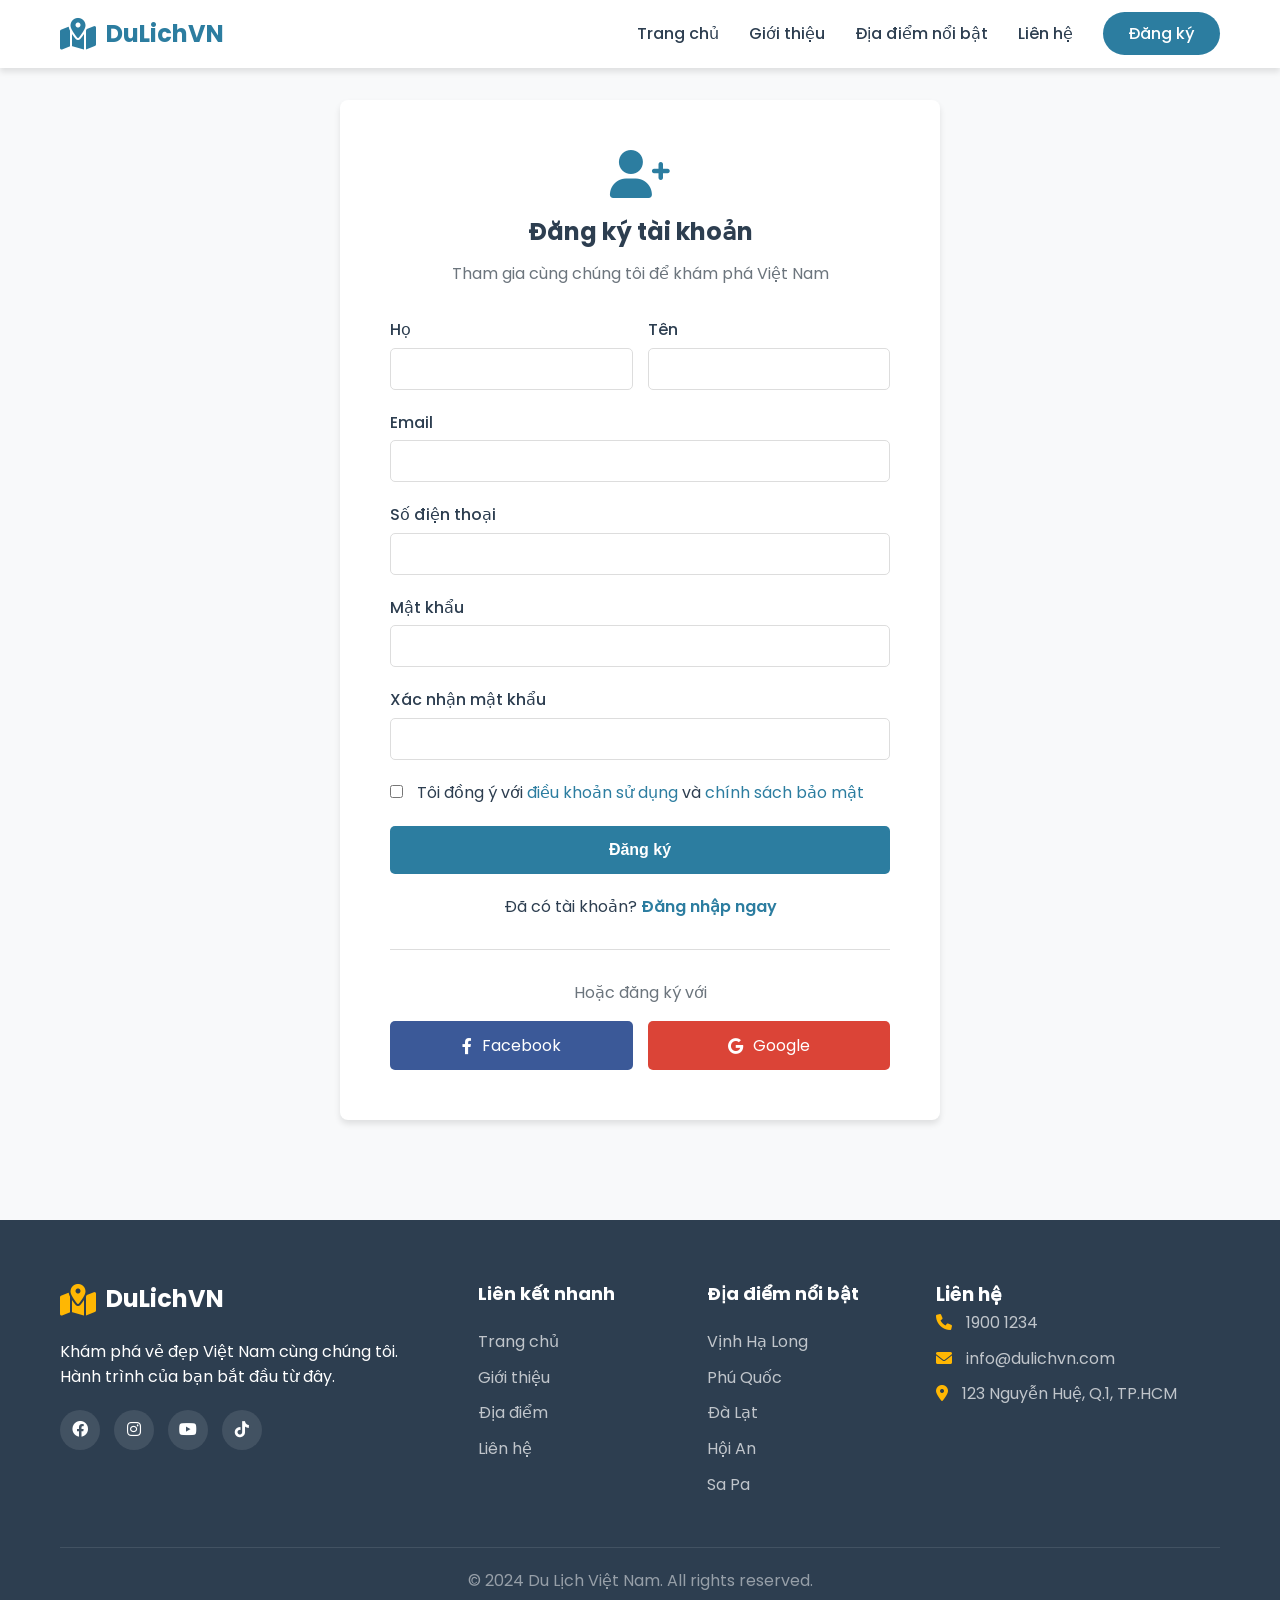
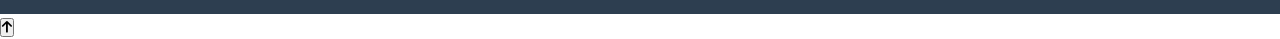
<file: dang-ky.html>
<!DOCTYPE html>
<html lang="vi">
<head>
    <meta charset="UTF-8">
    <meta name="viewport" content="width=device-width, initial-scale=1.0">
    <title>Đăng ký - Du Lịch Việt Nam</title>
    <link rel="stylesheet" href="styles.css">
    <link rel="stylesheet" href="https://cdnjs.cloudflare.com/ajax/libs/font-awesome/6.0.0/css/all.min.css">
    <link href="https://fonts.googleapis.com/css2?family=Poppins:wght@300;400;500;600;700&display=swap" rel="stylesheet">
</head>
<body>
    <!-- Header giống index.html -->
    <header>
        <div class="container">
            <nav class="navbar">
                <div class="logo">
                    <a href="index.html">
                        <i class="fas fa-map-marked-alt"></i>
                        <span>DuLichVN</span>
                    </a>
                </div>
                <ul class="nav-menu" id="nav-menu">
                    <li><a href="index.html">Trang chủ</a></li>
                    <li><a href="gioi-thieu.html">Giới thiệu</a></li>
                    <li><a href="dia-diem.html">Địa điểm nổi bật</a></li>
                    <li><a href="lien-he.html">Liên hệ</a></li>
                    <li><a href="dang-ky.html" class="active btn-register">Đăng ký</a></li>
                </ul>
                <div class="hamburger" id="hamburger">
                    <span class="bar"></span>
                    <span class="bar"></span>
                    <span class="bar"></span>
                </div>
            </nav>
        </div>
    </header>

    <!-- Register Section -->
    <section class="register-section">
        <div class="container">
            <div class="register-box">
                <div class="register-header">
                    <i class="fas fa-user-plus"></i>
                    <h2>Đăng ký tài khoản</h2>
                    <p>Tham gia cùng chúng tôi để khám phá Việt Nam</p>
                </div>
                
                <form id="registerForm">
                    <div class="form-row">
                        <div class="form-group">
                            <label for="firstName">Họ</label>
                            <input type="text" id="firstName" name="firstName" required>
                        </div>
                        <div class="form-group">
                            <label for="lastName">Tên</label>
                            <input type="text" id="lastName" name="lastName" required>
                        </div>
                    </div>
                    
                    <div class="form-group">
                        <label for="regEmail">Email</label>
                        <input type="email" id="regEmail" name="email" required>
                    </div>
                    
                    <div class="form-group">
                        <label for="regPhone">Số điện thoại</label>
                        <input type="tel" id="regPhone" name="phone" required>
                    </div>
                    
                    <div class="form-group">
                        <label for="regPassword">Mật khẩu</label>
                        <input type="password" id="regPassword" name="password" required>
                    </div>
                    
                    <div class="form-group">
                        <label for="confirmPassword">Xác nhận mật khẩu</label>
                        <input type="password" id="confirmPassword" name="confirmPassword" required>
                    </div>
                    
                    <div class="form-checkbox">
                        <input type="checkbox" id="terms" required>
                        <label for="terms">Tôi đồng ý với <a href="#">điều khoản sử dụng</a> và <a href="#">chính sách bảo mật</a></label>
                    </div>
                    
                    <button type="submit" class="btn-register-submit">Đăng ký</button>
                    
                    <div class="login-link">
                        <p>Đã có tài khoản? <a href="dang-nhap.html">Đăng nhập ngay</a></p>
                    </div>
                </form>
                
                <div class="social-register">
                    <p>Hoặc đăng ký với</p>
                    <div class="social-buttons">
                        <a href="#" class="social-btn facebook">
                            <i class="fab fa-facebook-f"></i> Facebook
                        </a>
                        <a href="#" class="social-btn google">
                            <i class="fab fa-google"></i> Google
                        </a>
                    </div>
                </div>
            </div>
        </div>
    </section>

    <!-- Footer giống index.html -->
    <footer>
        <!-- Copy phần footer từ index.html vào đây -->
        <div class="container">
            <div class="footer-grid">
                <div class="footer-info">
                    <div class="footer-logo">
                        <i class="fas fa-map-marked-alt"></i>
                        <span>DuLichVN</span>
                    </div>
                    <p>Khám phá vẻ đẹp Việt Nam cùng chúng tôi. Hành trình của bạn bắt đầu từ đây.</p>
                    <div class="social-links">
                        <a href="#"><i class="fab fa-facebook"></i></a>
                        <a href="#"><i class="fab fa-instagram"></i></a>
                        <a href="#"><i class="fab fa-youtube"></i></a>
                        <a href="#"><i class="fab fa-tiktok"></i></a>
                    </div>
                </div>
                <div class="footer-links">
                    <h3>Liên kết nhanh</h3>
                    <ul>
                        <li><a href="index.html">Trang chủ</a></li>
                        <li><a href="gioi-thieu.html">Giới thiệu</a></li>
                        <li><a href="dia-diem.html">Địa điểm</a></li>
                        <li><a href="lien-he.html">Liên hệ</a></li>
                    </ul>
                </div>
                <div class="footer-links">
                    <h3>Địa điểm nổi bật</h3>
                    <ul>
                        <li><a href="#">Vịnh Hạ Long</a></li>
                        <li><a href="#">Phú Quốc</a></li>
                        <li><a href="#">Đà Lạt</a></li>
                        <li><a href="#">Hội An</a></li>
                        <li><a href="#">Sa Pa</a></li>
                    </ul>
                </div>
                <div class="footer-contact">
                    <h3>Liên hệ</h3>
                    <p><i class="fas fa-phone"></i> 1900 1234</p>
                    <p><i class="fas fa-envelope"></i> info@dulichvn.com</p>
                    <p><i class="fas fa-map-marker-alt"></i> 123 Nguyễn Huệ, Q.1, TP.HCM</p>
                </div>
            </div>
            <div class="footer-bottom">
                <p>&copy; 2024 Du Lịch Việt Nam. All rights reserved.</p>
            </div>
        </div>
    </footer>

    <script src="script.js"></script>
</body>
</html>
</file>
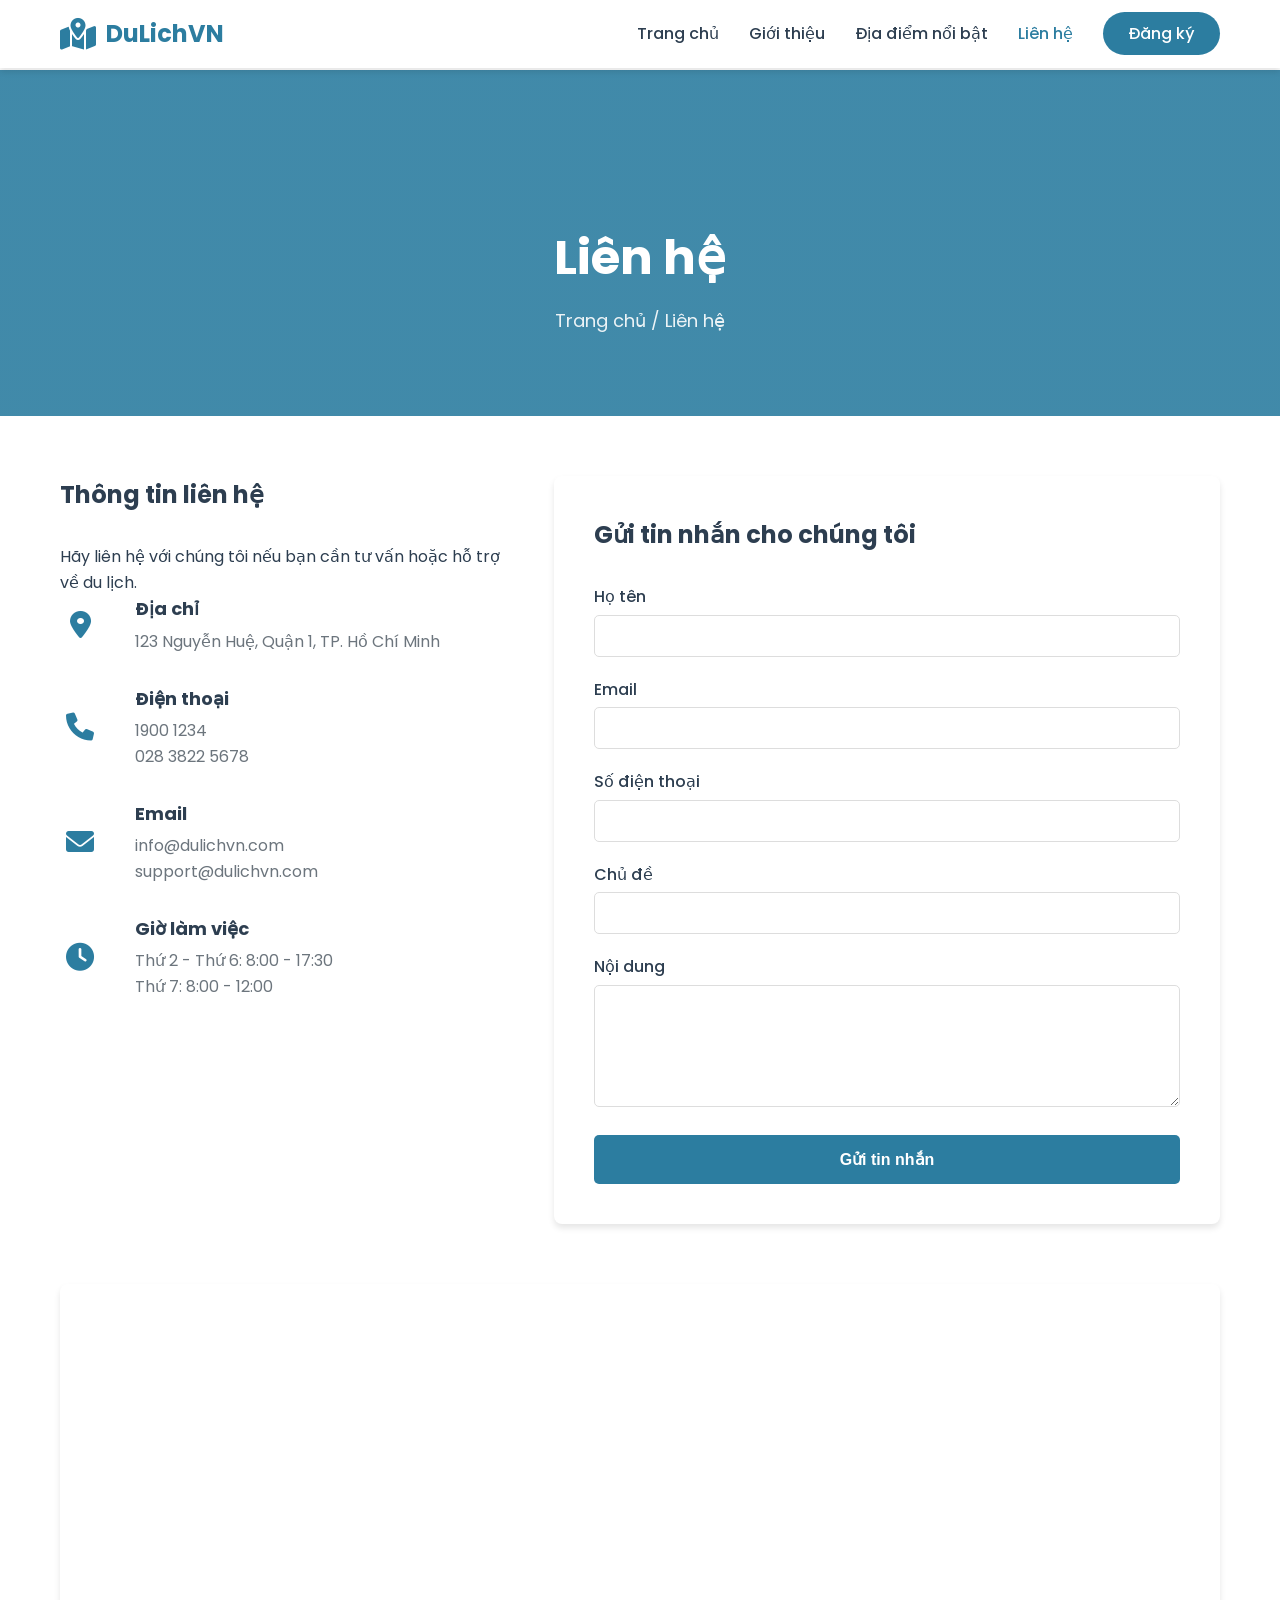
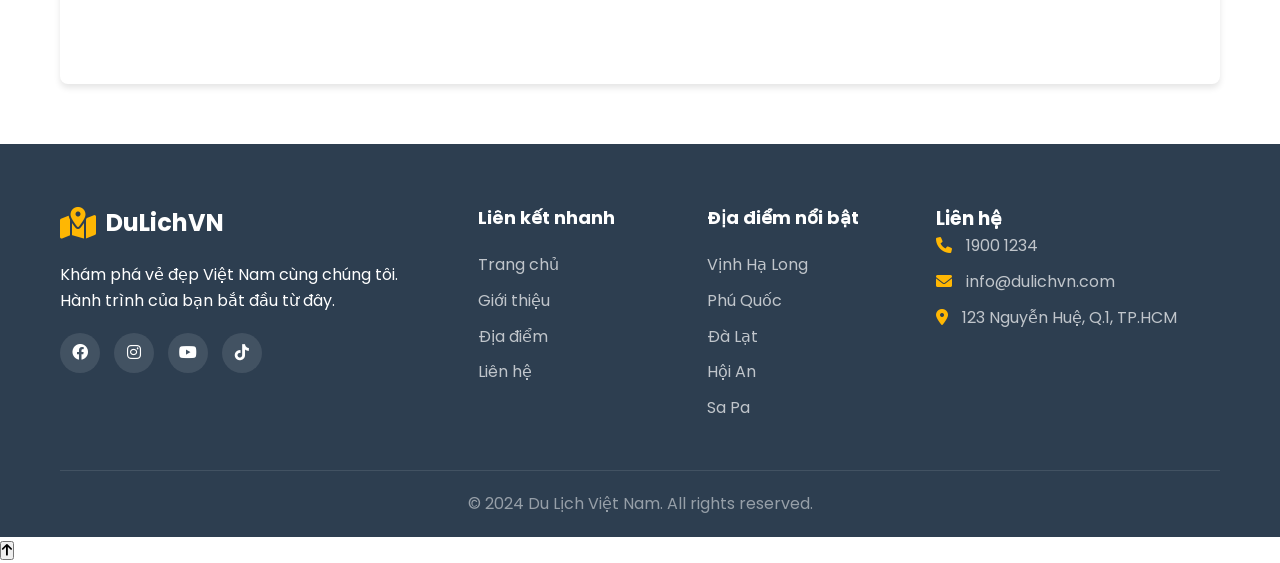
<file: lien-he.html>
<!DOCTYPE html>
<html lang="vi">
<head>
    <meta charset="UTF-8">
    <meta name="viewport" content="width=device-width, initial-scale=1.0">
    <title>Liên hệ - Du Lịch Việt Nam</title>
    <link rel="stylesheet" href="styles.css">
    <link rel="stylesheet" href="https://cdnjs.cloudflare.com/ajax/libs/font-awesome/6.0.0/css/all.min.css">
    <link href="https://fonts.googleapis.com/css2?family=Poppins:wght@300;400;500;600;700&display=swap" rel="stylesheet">
</head>
<body>
    <!-- Header giống index.html -->
    <header>
        <div class="container">
            <nav class="navbar">
                <div class="logo">
                    <a href="index.html">
                        <i class="fas fa-map-marked-alt"></i>
                        <span>DuLichVN</span>
                    </a>
                </div>
                <ul class="nav-menu" id="nav-menu">
                    <li><a href="index.html">Trang chủ</a></li>
                    <li><a href="gioi-thieu.html">Giới thiệu</a></li>
                    <li><a href="dia-diem.html">Địa điểm nổi bật</a></li>
                    <li><a href="lien-he.html" class="active">Liên hệ</a></li>
                    <li><a href="dang-ky.html" class="btn-register">Đăng ký</a></li>
                </ul>
                <div class="hamburger" id="hamburger">
                    <span class="bar"></span>
                    <span class="bar"></span>
                    <span class="bar"></span>
                </div>
            </nav>
        </div>
    </header>

    <!-- Page Banner -->
    <section class="page-banner">
        <div class="container">
            <h1>Liên hệ</h1>
            <p>Trang chủ / Liên hệ</p>
        </div>
    </section>

    <!-- Contact Section -->
    <section class="contact-section">
        <div class="container">
            <div class="contact-grid">
                <div class="contact-info">
                    <h2>Thông tin liên hệ</h2>
                    <p>Hãy liên hệ với chúng tôi nếu bạn cần tư vấn hoặc hỗ trợ về du lịch.</p>
                    
                    <div class="info-item">
                        <i class="fas fa-map-marker-alt"></i>
                        <div>
                            <h3>Địa chỉ</h3>
                            <p>123 Nguyễn Huệ, Quận 1, TP. Hồ Chí Minh</p>
                        </div>
                    </div>
                    
                    <div class="info-item">
                        <i class="fas fa-phone"></i>
                        <div>
                            <h3>Điện thoại</h3>
                            <p>1900 1234</p>
                            <p>028 3822 5678</p>
                        </div>
                    </div>
                    
                    <div class="info-item">
                        <i class="fas fa-envelope"></i>
                        <div>
                            <h3>Email</h3>
                            <p>info@dulichvn.com</p>
                            <p>support@dulichvn.com</p>
                        </div>
                    </div>
                    
                    <div class="info-item">
                        <i class="fas fa-clock"></i>
                        <div>
                            <h3>Giờ làm việc</h3>
                            <p>Thứ 2 - Thứ 6: 8:00 - 17:30</p>
                            <p>Thứ 7: 8:00 - 12:00</p>
                        </div>
                    </div>
                </div>
                
                <div class="contact-form">
                    <h2>Gửi tin nhắn cho chúng tôi</h2>
                    <form id="contactForm">
                        <div class="form-group">
                            <label for="name">Họ tên</label>
                            <input type="text" id="name" name="name" required>
                        </div>
                        
                        <div class="form-group">
                            <label for="email">Email</label>
                            <input type="email" id="email" name="email" required>
                        </div>
                        
                        <div class="form-group">
                            <label for="phone">Số điện thoại</label>
                            <input type="tel" id="phone" name="phone">
                        </div>
                        
                        <div class="form-group">
                            <label for="subject">Chủ đề</label>
                            <input type="text" id="subject" name="subject" required>
                        </div>
                        
                        <div class="form-group">
                            <label for="message">Nội dung</label>
                            <textarea id="message" name="message" rows="5" required></textarea>
                        </div>
                        
                        <button type="submit" class="btn-submit">Gửi tin nhắn</button>
                    </form>
                </div>
            </div>
        </div>
    </section>

    <!-- Map Section -->
    <section class="map-section">
        <div class="container">
            <div class="map-container">
                <iframe src="https://www.google.com/maps/embed?pb=!1m18!1m12!1m3!1d3919.424363899674!2d106.7008874!3d10.7764915!2m3!1f0!2f0!3f0!3m2!1i1024!2i768!4f13.1!3m3!1m2!1s0x31752f4675b7b3c5%3A0x9b9a8b3c3c3c3c3c!2zMTIzIMSQLiBOZ3V54buFbiBIdeG7hSwgUXXhuq1uIDEsIFRow6BuaCBwaOG7kSBI4buTIENow60gTWluaCwgVmnhu4d0IE5hbQ!5e0!3m2!1svi!2s!4v1710000000000!5m2!1svi!2s" allowfullscreen="" loading="lazy"></iframe>
            </div>
        </div>
    </section>

    <!-- Footer giống index.html -->
    <footer>
        <!-- Copy phần footer từ index.html vào đây -->
        <div class="container">
            <div class="footer-grid">
                <div class="footer-info">
                    <div class="footer-logo">
                        <i class="fas fa-map-marked-alt"></i>
                        <span>DuLichVN</span>
                    </div>
                    <p>Khám phá vẻ đẹp Việt Nam cùng chúng tôi. Hành trình của bạn bắt đầu từ đây.</p>
                    <div class="social-links">
                        <a href="#"><i class="fab fa-facebook"></i></a>
                        <a href="#"><i class="fab fa-instagram"></i></a>
                        <a href="#"><i class="fab fa-youtube"></i></a>
                        <a href="#"><i class="fab fa-tiktok"></i></a>
                    </div>
                </div>
                <div class="footer-links">
                    <h3>Liên kết nhanh</h3>
                    <ul>
                        <li><a href="index.html">Trang chủ</a></li>
                        <li><a href="gioi-thieu.html">Giới thiệu</a></li>
                        <li><a href="dia-diem.html">Địa điểm</a></li>
                        <li><a href="lien-he.html">Liên hệ</a></li>
                    </ul>
                </div>
                <div class="footer-links">
                    <h3>Địa điểm nổi bật</h3>
                    <ul>
                        <li><a href="#">Vịnh Hạ Long</a></li>
                        <li><a href="#">Phú Quốc</a></li>
                        <li><a href="#">Đà Lạt</a></li>
                        <li><a href="#">Hội An</a></li>
                        <li><a href="#">Sa Pa</a></li>
                    </ul>
                </div>
                <div class="footer-contact">
                    <h3>Liên hệ</h3>
                    <p><i class="fas fa-phone"></i> 1900 1234</p>
                    <p><i class="fas fa-envelope"></i> info@dulichvn.com</p>
                    <p><i class="fas fa-map-marker-alt"></i> 123 Nguyễn Huệ, Q.1, TP.HCM</p>
                </div>
            </div>
            <div class="footer-bottom">
                <p>&copy; 2024 Du Lịch Việt Nam. All rights reserved.</p>
            </div>
        </div>
    </footer>

    <script src="script.js"></script>
</body>
</html>
</file>
<file: styles.css>
/* Reset CSS */
* {
    margin: 0;
    padding: 0;
    box-sizing: border-box;
}

:root {
    --primary-color: #2c7da0;
    --secondary-color: #61a5c2;
    --accent-color: #ffb703;
    --text-dark: #2d3e50;
    --text-light: #6c757d;
    --white: #ffffff;
    --light-bg: #f8f9fa;
    --gradient: linear-gradient(135deg, #2c7da0, #61a5c2);
    --shadow: 0 4px 6px rgba(0,0,0,0.1);
    --border-radius: 8px;
}

body {
    font-family: 'Poppins', sans-serif;
    color: var(--text-dark);
    line-height: 1.6;
    overflow-x: hidden;
}

.container {
    width: 100%;
    max-width: 1200px;
    margin: 0 auto;
    padding: 0 20px;
}

/* Header & Navigation */
header {
    background: var(--white);
    box-shadow: var(--shadow);
    position: fixed;
    width: 100%;
    top: 0;
    z-index: 1000;
}

.navbar {
    display: flex;
    justify-content: space-between;
    align-items: center;
    padding: 15px 0;
}

.logo a {
    display: flex;
    align-items: center;
    text-decoration: none;
    color: var(--primary-color);
    font-size: 24px;
    font-weight: 700;
}

.logo i {
    font-size: 32px;
    margin-right: 10px;
    color: var(--primary-color);
}

.nav-menu {
    display: flex;
    list-style: none;
    align-items: center;
}

.nav-menu li {
    margin-left: 30px;
}

.nav-menu li a {
    text-decoration: none;
    color: var(--text-dark);
    font-weight: 500;
    transition: color 0.3s ease;
}

.nav-menu li a:hover,
.nav-menu li a.active {
    color: var(--primary-color);
}

.btn-register {
    background: var(--primary-color);
    color: var(--white) !important;
    padding: 10px 25px;
    border-radius: 50px;
    transition: background 0.3s ease;
}

.btn-register:hover {
    background: var(--secondary-color);
}

.hamburger {
    display: none;
    cursor: pointer;
}

.bar {
    display: block;
    width: 25px;
    height: 3px;
    margin: 5px auto;
    background: var(--text-dark);
    transition: all 0.3s ease;
}

/* Hero Section */
.hero {
    height: 100vh;
    background: linear-gradient(rgba(0,0,0,0.5), rgba(0,0,0,0.5)),
                url('https://images.unsplash.com/photo-1528127269322-539801943592?ixlib=rb-4.0.3&auto=format&fit=crop&w=1920&q=80');
    background-size: cover;
    background-position: center;
    background-attachment: fixed;
    display: flex;
    align-items: center;
    text-align: center;
    color: var(--white);
    margin-top: 70px;
}

.hero-content {
    max-width: 800px;
    margin: 0 auto;
    padding: 0 20px;
}

.hero-content h1 {
    font-size: 48px;
    margin-bottom: 20px;
    animation: fadeInUp 1s ease;
}

.hero-content p {
    font-size: 20px;
    margin-bottom: 30px;
    animation: fadeInUp 1s ease 0.2s;
    opacity: 0;
    animation-fill-mode: forwards;
}

.btn-hero {
    display: inline-block;
    padding: 15px 40px;
    background: var(--accent-color);
    color: var(--text-dark);
    text-decoration: none;
    border-radius: 50px;
    font-weight: 600;
    transition: transform 0.3s ease;
    animation: fadeInUp 1s ease 0.4s;
    opacity: 0;
    animation-fill-mode: forwards;
}

.btn-hero:hover {
    transform: translateY(-3px);
}

/* Section Styles */
section {
    padding: 80px 0;
}

.section-title {
    text-align: center;
    margin-bottom: 50px;
}

.section-title h2 {
    font-size: 36px;
    color: var(--text-dark);
    margin-bottom: 15px;
    position: relative;
    display: inline-block;
}

.section-title h2::after {
    content: '';
    position: absolute;
    bottom: -10px;
    left: 50%;
    transform: translateX(-50%);
    width: 60px;
    height: 3px;
    background: var(--primary-color);
}

.section-title p {
    color: var(--text-light);
    font-size: 18px;
}

/* Intro Section */
.intro {
    background: var(--light-bg);
}

.intro-grid {
    display: grid;
    grid-template-columns: repeat(4, 1fr);
    gap: 30px;
}

.intro-item {
    text-align: center;
    padding: 30px 20px;
    background: var(--white);
    border-radius: var(--border-radius);
    box-shadow: var(--shadow);
    transition: transform 0.3s ease;
}

.intro-item:hover {
    transform: translateY(-10px);
}

.intro-item i {
    font-size: 48px;
    color: var(--primary-color);
    margin-bottom: 20px;
}

.intro-item h3 {
    margin-bottom: 15px;
}

/* Destination Grid */
.destination-grid {
    display: grid;
    grid-template-columns: repeat(3, 1fr);
    gap: 30px;
}

.destination-card {
    background: var(--white);
    border-radius: var(--border-radius);
    overflow: hidden;
    box-shadow: var(--shadow);
    transition: transform 0.3s ease;
    position: relative;
}

.destination-card:hover {
    transform: translateY(-10px);
}

.destination-img {
    position: relative;
    overflow: hidden;
    height: 250px;
}

.destination-img img {
    width: 100%;
    height: 100%;
    object-fit: cover;
    transition: transform 0.3s ease;
}

.destination-card:hover .destination-img img {
    transform: scale(1.1);
}

.destination-overlay {
    position: absolute;
    bottom: 20px;
    left: 20px;
    color: var(--white);
    z-index: 1;
}

.location {
    background: rgba(0,0,0,0.6);
    padding: 5px 15px;
    border-radius: 20px;
    font-size: 14px;
}

.destination-info {
    padding: 20px;
}

.destination-info h3 {
    margin-bottom: 10px;
}

.destination-meta {
    display: flex;
    justify-content: space-between;
    margin: 15px 0;
    color: var(--text-light);
}

.destination-meta i {
    color: var(--accent-color);
    margin-right: 5px;
}

.btn-detail {
    display: inline-block;
    padding: 8px 20px;
    background: var(--primary-color);
    color: var(--white);
    text-decoration: none;
    border-radius: 5px;
    transition: background 0.3s ease;
}

.btn-detail:hover {
    background: var(--secondary-color);
}

/* Region Badge */
.region-badge {
    position: absolute;
    top: 15px;
    right: 15px;
    padding: 5px 15px;
    border-radius: 20px;
    color: var(--white);
    font-size: 14px;
    font-weight: 600;
    z-index: 2;
}

.region-badge.north {
    background: #e76f51;
}

.region-badge.central {
    background: #f4a261;
}

.region-badge.south {
    background: #2a9d8f;
}

/* Video Section */
.video-section {
    background: linear-gradient(rgba(0,0,0,0.7), rgba(0,0,0,0.7)),
                url('https://images.unsplash.com/photo-1528127269322-539801943592?ixlib=rb-4.0.3&auto=format&fit=crop&w=1920&q=80');
    background-size: cover;
    background-attachment: fixed;
    color: var(--white);
    text-align: center;
}

.video-content h2 {
    font-size: 36px;
    margin-bottom: 15px;
}

.video-placeholder {
    width: 100%;
    max-width: 800px;
    margin: 40px auto 0;
    padding: 120px 0;
    background: rgba(255,255,255,0.1);
    border-radius: var(--border-radius);
    cursor: pointer;
    transition: background 0.3s ease;
}

.video-placeholder:hover {
    background: rgba(255,255,255,0.2);
}

.video-placeholder i {
    font-size: 80px;
    color: var(--accent-color);
    margin-bottom: 15px;
}

/* Hot Tours */
.tour-grid {
    display: grid;
    grid-template-columns: repeat(4, 1fr);
    gap: 20px;
}

.tour-item {
    display: flex;
    background: var(--white);
    border-radius: var(--border-radius);
    overflow: hidden;
    box-shadow: var(--shadow);
    transition: transform 0.3s ease;
}

.tour-item:hover {
    transform: translateY(-5px);
}

.tour-img {
    width: 100px;
    height: 100px;
    overflow: hidden;
}

.tour-img img {
    width: 100%;
    height: 100%;
    object-fit: cover;
}

.tour-info {
    flex: 1;
    padding: 10px;
}

.tour-info h4 {
    font-size: 14px;
    margin-bottom: 5px;
}

.tour-info p {
    font-size: 12px;
    color: var(--text-light);
}

.price {
    color: var(--accent-color);
    font-weight: 700;
    font-size: 14px !important;
}

/* News Section */
.news-grid {
    display: grid;
    grid-template-columns: repeat(3, 1fr);
    gap: 30px;
}

.news-item {
    background: var(--white);
    border-radius: var(--border-radius);
    overflow: hidden;
    box-shadow: var(--shadow);
    transition: transform 0.3s ease;
}

.news-item:hover {
    transform: translateY(-5px);
}

.news-item img {
    width: 100%;
    height: 200px;
    object-fit: cover;
}

.news-content {
    padding: 20px;
}

.news-content h3 {
    margin-bottom: 10px;
    font-size: 18px;
}

.date {
    color: var(--text-light);
    font-size: 14px;
    margin-bottom: 10px;
}

/* Newsletter Section */
.newsletter {
    background: var(--primary-color);
    color: var(--white);
    text-align: center;
}

.newsletter-content h2 {
    margin-bottom: 15px;
}

.newsletter-content p {
    margin-bottom: 30px;
}

.newsletter-form {
    display: flex;
    max-width: 500px;
    margin: 0 auto;
}

.newsletter-form input {
    flex: 1;
    padding: 15px;
    border: none;
    border-radius: 50px 0 0 50px;
    font-size: 16px;
    outline: none;
}

.newsletter-form button {
    padding: 15px 30px;
    background: var(--accent-color);
    color: var(--text-dark);
    border: none;
    border-radius: 0 50px 50px 0;
    font-weight: 600;
    cursor: pointer;
    transition: background 0.3s ease;
}

.newsletter-form button:hover {
    background: #ffa500;
}

/* Footer */
footer {
    background: var(--text-dark);
    color: var(--white);
    padding: 60px 0 20px;
}

.footer-grid {
    display: grid;
    grid-template-columns: 2fr 1fr 1fr 1.5fr;
    gap: 40px;
    margin-bottom: 40px;
}

.footer-logo {
    display: flex;
    align-items: center;
    font-size: 24px;
    font-weight: 700;
    margin-bottom: 20px;
}

.footer-logo i {
    font-size: 32px;
    margin-right: 10px;
    color: var(--accent-color);
}

.social-links {
    margin-top: 20px;
}

.social-links a {
    display: inline-block;
    width: 40px;
    height: 40px;
    background: rgba(255,255,255,0.1);
    color: var(--white);
    border-radius: 50%;
    text-align: center;
    line-height: 40px;
    margin-right: 10px;
    transition: background 0.3s ease;
}

.social-links a:hover {
    background: var(--primary-color);
}

.footer-links h3 {
    margin-bottom: 20px;
    font-size: 18px;
}

.footer-links ul {
    list-style: none;
}

.footer-links ul li {
    margin-bottom: 10px;
}

.footer-links ul li a {
    color: rgba(255,255,255,0.7);
    text-decoration: none;
    transition: color 0.3s ease;
}

.footer-links ul li a:hover {
    color: var(--white);
}

.footer-contact p {
    margin-bottom: 10px;
    color: rgba(255,255,255,0.7);
}

.footer-contact i {
    margin-right: 10px;
    color: var(--accent-color);
}

.footer-bottom {
    text-align: center;
    padding-top: 20px;
    border-top: 1px solid rgba(255,255,255,0.1);
    color: rgba(255,255,255,0.5);
}

/* Page Banner */
.page-banner {
    background: linear-gradient(rgba(44, 125, 160, 0.9), rgba(44, 125, 160, 0.9)),
                url('https://images.unsplash.com/photo-1528127269322-539801943592?ixlib=rb-4.0.3&auto=format&fit=crop&w=1920&q=80');
    background-size: cover;
    padding: 150px 0 80px;
    text-align: center;
    color: var(--white);
    margin-top: 70px;
}

.page-banner h1 {
    font-size: 48px;
    margin-bottom: 10px;
}

.page-banner p {
    font-size: 18px;
    opacity: 0.9;
}

/* About Page */
.about-grid {
    display: grid;
    grid-template-columns: 1fr 1fr;
    gap: 50px;
    align-items: center;
}

.about-image img {
    width: 100%;
    border-radius: var(--border-radius);
    box-shadow: var(--shadow);
}

.about-content h2 {
    margin-bottom: 20px;
}

.about-content p {
    margin-bottom: 20px;
    color: var(--text-light);
}

.stats {
    display: grid;
    grid-template-columns: repeat(3, 1fr);
    gap: 20px;
    margin-top: 30px;
}

.stat-item {
    text-align: center;
}

.stat-item h3 {
    font-size: 32px;
    color: var(--primary-color);
}

/* Mission Vision */
.mission-vision {
    background: var(--light-bg);
}

.mv-grid {
    display: grid;
    grid-template-columns: repeat(3, 1fr);
    gap: 30px;
}

.mv-item {
    text-align: center;
    padding: 30px;
    background: var(--white);
    border-radius: var(--border-radius);
    box-shadow: var(--shadow);
}

.mv-item i {
    font-size: 48px;
    color: var(--primary-color);
    margin-bottom: 20px;
}

.mv-item h3 {
    margin-bottom: 15px;
}

/* Filter Section */
.filter-section {
    padding: 30px 0 0;
}

.filter-buttons {
    display: flex;
    justify-content: center;
    gap: 15px;
}

.filter-btn {
    padding: 10px 30px;
    border: none;
    background: var(--white);
    color: var(--text-dark);
    border-radius: 50px;
    cursor: pointer;
    font-weight: 600;
    transition: all 0.3s ease;
    box-shadow: var(--shadow);
}

.filter-btn:hover,
.filter-btn.active {
    background: var(--primary-color);
    color: var(--white);
}

/* Contact Page */
.contact-section {
    padding: 60px 0;
}

.contact-grid {
    display: grid;
    grid-template-columns: 1fr 1.5fr;
    gap: 50px;
}

.contact-info h2,
.contact-form h2 {
    margin-bottom: 30px;
}

.info-item {
    display: flex;
    margin-bottom: 30px;
}

.info-item i {
    font-size: 24px;
    color: var(--primary-color);
    margin-right: 20px;
    width: 30px;
}

.info-item h3 {
    margin-bottom: 5px;
    font-size: 18px;
}

.info-item p {
    color: var(--text-light);
}

.contact-form {
    background: var(--white);
    padding: 40px;
    border-radius: var(--border-radius);
    box-shadow: var(--shadow);
}

.form-group {
    margin-bottom: 20px;
}

.form-group label {
    display: block;
    margin-bottom: 5px;
    font-weight: 500;
}

.form-group input,
.form-group textarea {
    width: 100%;
    padding: 10px;
    border: 1px solid #ddd;
    border-radius: 5px;
    font-family: inherit;
    transition: border-color 0.3s ease;
}

.form-group input:focus,
.form-group textarea:focus {
    outline: none;
    border-color: var(--primary-color);
}

.btn-submit {
    width: 100%;
    padding: 15px;
    background: var(--primary-color);
    color: var(--white);
    border: none;
    border-radius: 5px;
    font-size: 16px;
    font-weight: 600;
    cursor: pointer;
    transition: background 0.3s ease;
}

.btn-submit:hover {
    background: var(--secondary-color);
}

/* Map Section */
.map-section {
    padding: 0 0 60px;
}

.map-container {
    width: 100%;
    height: 400px;
    border-radius: var(--border-radius);
    overflow: hidden;
    box-shadow: var(--shadow);
}

.map-container iframe {
    width: 100%;
    height: 100%;
    border: 0;
}

/* Register Page */
.register-section {
    min-height: calc(100vh - 70px);
    display: flex;
    align-items: center;
    padding: 100px 0;
    background: var(--light-bg);
}

.register-box {
    max-width: 600px;
    margin: 0 auto;
    background: var(--white);
    padding: 50px;
    border-radius: var(--border-radius);
    box-shadow: var(--shadow);
}

.register-header {
    text-align: center;
    margin-bottom: 30px;
}

.register-header i {
    font-size: 48px;
    color: var(--primary-color);
    margin-bottom: 15px;
}

.register-header h2 {
    margin-bottom: 10px;
}

.register-header p {
    color: var(--text-light);
}

.form-row {
    display: grid;
    grid-template-columns: 1fr 1fr;
    gap: 15px;
}

.form-checkbox {
    margin: 20px 0;
}

.form-checkbox input {
    margin-right: 10px;
}

.form-checkbox a {
    color: var(--primary-color);
    text-decoration: none;
}

.btn-register-submit {
    width: 100%;
    padding: 15px;
    background: var(--primary-color);
    color: var(--white);
    border: none;
    border-radius: 5px;
    font-size: 16px;
    font-weight: 600;
    cursor: pointer;
    transition: background 0.3s ease;
}

.btn-register-submit:hover {
    background: var(--secondary-color);
}

.login-link {
    text-align: center;
    margin-top: 20px;
}

.login-link a {
    color: var(--primary-color);
    text-decoration: none;
    font-weight: 600;
}

.social-register {
    margin-top: 30px;
    text-align: center;
    border-top: 1px solid #ddd;
    padding-top: 30px;
}

.social-register p {
    margin-bottom: 15px;
    color: var(--text-light);
}

.social-buttons {
    display: grid;
    grid-template-columns: 1fr 1fr;
    gap: 15px;
}

.social-btn {
    display: flex;
    align-items: center;
    justify-content: center;
    padding: 12px;
    border-radius: 5px;
    text-decoration: none;
    color: var(--white);
    transition: opacity 0.3s ease;
}

.social-btn:hover {
    opacity: 0.9;
}

.social-btn i {
    margin-right: 10px;
}

.social-btn.facebook {
    background: #3b5998;
}

.social-btn.google {
    background: #db4437;
}

/* Responsive Design */
@media (max-width: 1024px) {
    .destination-grid {
        grid-template-columns: repeat(2, 1fr);
    }
    
    .intro-grid,
    .footer-grid {
        grid-template-columns: repeat(2, 1fr);
    }
    
    .tour-grid {
        grid-template-columns: repeat(2, 1fr);
    }
}

@media (max-width: 768px) {
    /* Mobile styles - 1 column */
    .hamburger {
        display: block;
    }
    
    .hamburger.active .bar:nth-child(2) {
        opacity: 0;
    }
    
    .hamburger.active .bar:nth-child(1) {
        transform: translateY(8px) rotate(45deg);
    }
    
    .hamburger.active .bar:nth-child(3) {
        transform: translateY(-8px) rotate(-45deg);
    }
    
    .nav-menu {
        position: fixed;
        left: -100%;
        top: 70px;
        gap: 0;
        flex-direction: column;
        background: var(--white);
        width: 100%;
        text-align: center;
        transition: 0.3s;
        box-shadow: var(--shadow);
        padding: 20px 0;
    }
    
    .nav-menu.active {
        left: 0;
    }
    
    .nav-menu li {
        margin: 16px 0;
    }
    
    .hero-content h1 {
        font-size: 32px;
    }
    
    .hero-content p {
        font-size: 18px;
    }
    
    .intro-grid,
    .destination-grid,
    .news-grid,
    .mv-grid,
    .contact-grid,
    .about-grid {
        grid-template-columns: 1fr;
    }
    
    .tour-grid {
        grid-template-columns: 1fr;
    }
    
    .footer-grid {
        grid-template-columns: 1fr;
    }
    
    .stats {
        grid-template-columns: 1fr;
    }
    
    .form-row {
        grid-template-columns: 1fr;
    }
    
    .social-buttons {
        grid-template-columns: 1fr;
    }
    
    .filter-buttons {
        flex-wrap: wrap;
    }
    
    .register-box {
        padding: 30px;
    }
    
    .newsletter-form {
        flex-direction: column;
    }
    
    .newsletter-form input {
        border-radius: 50px;
        margin-bottom: 10px;
    }
    
    .newsletter-form button {
        border-radius: 50px;
    }
}

@media (min-width: 769px) and (max-width: 1024px) {
    /* Tablet styles - 2 columns */
    .intro-grid,
    .destination-grid,
    .news-grid,
    .mv-grid,
    .footer-grid {
        grid-template-columns: repeat(2, 1fr);
    }
}

/* Animations */
@keyframes fadeInUp {
    from {
        opacity: 0;
        transform: translateY(30px);
    }
    to {
        opacity: 1;
        transform: translateY(0);
    }
}
/* POPUP STYLES */
.popup {
    display: none;
    position: fixed;
    top: 0;
    left: 0;
    width: 100%;
    height: 100%;
    background-color: rgba(0, 0, 0, 0.8);
    z-index: 9999;
    overflow-y: auto;
    animation: fadeIn 0.3s ease;
}

@keyframes fadeIn {
    from { opacity: 0; }
    to { opacity: 1; }
}

.popup-content {
    position: relative;
    background-color: #fff;
    margin: 30px auto;
    width: 95%;
    max-width: 1000px;
    border-radius: 20px;
    box-shadow: 0 20px 60px rgba(0, 0, 0, 0.3);
    animation: slideIn 0.4s ease;
}

@keyframes slideIn {
    from {
        transform: translateY(-100px);
        opacity: 0;
    }
    to {
        transform: translateY(0);
        opacity: 1;
    }
}

.popup-header {
    padding: 20px 30px;
    background: linear-gradient(135deg, #2c7da0, #61a5c2);
    color: white;
    border-radius: 20px 20px 0 0;
    position: relative;
}

.popup-header h2 {
    margin: 0;
    font-size: 28px;
    font-weight: 600;
}

.close-popup {
    position: absolute;
    right: 25px;
    top: 15px;
    color: white;
    font-size: 40px;
    font-weight: 300;
    cursor: pointer;
    transition: transform 0.3s ease;
    line-height: 1;
}

.close-popup:hover {
    transform: rotate(90deg);
}

.popup-body {
    padding: 30px;
    max-height: 80vh;
    overflow-y: auto;
}

/* Custom scrollbar */
.popup-body::-webkit-scrollbar {
    width: 8px;
}

.popup-body::-webkit-scrollbar-track {
    background: #f1f1f1;
    border-radius: 10px;
}

.popup-body::-webkit-scrollbar-thumb {
    background: #2c7da0;
    border-radius: 10px;
}

.popup-body::-webkit-scrollbar-thumb:hover {
    background: #61a5c2;
}

.popup-image {
    position: relative;
    border-radius: 15px;
    overflow: hidden;
    margin-bottom: 25px;
    box-shadow: 0 4px 15px rgba(0, 0, 0, 0.2);
}

.popup-image img {
    width: 100%;
    height: 350px;
    object-fit: cover;
    transition: transform 0.5s ease;
}

.popup-image:hover img {
    transform: scale(1.05);
}

.popup-badge {
    position: absolute;
    bottom: 20px;
    left: 20px;
    background: rgba(0, 0, 0, 0.6);
    color: white;
    padding: 8px 18px;
    border-radius: 30px;
    font-size: 14px;
    backdrop-filter: blur(5px);
    display: flex;
    align-items: center;
    gap: 8px;
}

.popup-badge i {
    color: #ffd700;
}

.popup-rating {
    position: absolute;
    top: 20px;
    right: 20px;
    background: rgba(0, 0, 0, 0.7);
    color: white;
    padding: 8px 15px;
    border-radius: 30px;
    font-size: 16px;
    font-weight: 600;
    backdrop-filter: blur(5px);
    display: flex;
    align-items: center;
    gap: 5px;
}

.popup-rating i {
    color: #ffd700;
}

.popup-info p {
    font-size: 16px;
    line-height: 1.8;
    color: #333;
    margin-bottom: 25px;
}

/* Info grid */
.info-grid {
    display: grid;
    grid-template-columns: repeat(2, 1fr);
    gap: 20px;
    margin: 25px 0;
    padding: 20px;
    background: #f8f9fa;
    border-radius: 15px;
}

.info-item {
    display: flex;
    align-items: center;
    gap: 15px;
}

.info-item i {
    font-size: 28px;
    color: #2c7da0;
    width: 40px;
    text-align: center;
}

.info-item div {
    flex: 1;
}

.info-label {
    display: block;
    font-size: 13px;
    color: #6c757d;
    margin-bottom: 3px;
}

.info-value {
    display: block;
    font-size: 16px;
    font-weight: 600;
    color: #2d3e50;
}

/* Activities section */
.activities-section {
    margin: 30px 0;
}

.activities-section h3,
.places-section h3,
.gallery-section h3,
.comments-section h3 {
    display: flex;
    align-items: center;
    gap: 10px;
    font-size: 20px;
    color: #2c7da0;
    margin-bottom: 20px;
}

.activities-list {
    list-style: none;
    display: grid;
    grid-template-columns: repeat(2, 1fr);
    gap: 15px;
}

.activities-list li {
    padding: 12px 15px;
    background: #f8f9fa;
    border-radius: 10px;
    display: flex;
    align-items: center;
    gap: 10px;
    transition: all 0.3s ease;
}

.activities-list li:hover {
    background: #e9ecef;
    transform: translateX(5px);
}

.activities-list li i {
    color: #2c7da0;
    width: 20px;
}

/* Places grid */
.places-grid {
    display: flex;
    flex-wrap: wrap;
    gap: 10px;
    margin: 15px 0 25px;
}

.places-grid span {
    padding: 8px 18px;
    background: #e9ecef;
    border-radius: 25px;
    font-size: 14px;
    font-weight: 500;
    color: #2d3e50;
    transition: all 0.3s ease;
}

.places-grid span:hover {
    background: #2c7da0;
    color: white;
    transform: translateY(-2px);
}

/* Gallery section */
.gallery-grid {
    display: grid;
    grid-template-columns: repeat(3, 1fr);
    gap: 15px;
    margin: 20px 0 30px;
}

.gallery-grid img {
    width: 100%;
    height: 120px;
    object-fit: cover;
    border-radius: 10px;
    cursor: pointer;
    transition: all 0.3s ease;
}

.gallery-grid img:hover {
    transform: scale(1.05);
    box-shadow: 0 5px 15px rgba(0, 0, 0, 0.3);
}

/* Action buttons */
.popup-actions {
    display: flex;
    gap: 15px;
    margin: 30px 0;
    flex-wrap: wrap;
}

.btn-book-now,
.btn-add-favorite,
.btn-share {
    padding: 14px 25px;
    border: none;
    border-radius: 50px;
    font-size: 15px;
    font-weight: 600;
    cursor: pointer;
    transition: all 0.3s ease;
    display: flex;
    align-items: center;
    gap: 10px;
}

.btn-book-now {
    background: #2c7da0;
    color: white;
    flex: 2;
}

.btn-book-now:hover {
    background: #61a5c2;
    transform: translateY(-2px);
    box-shadow: 0 5px 15px rgba(44, 125, 160, 0.3);
}

.btn-add-favorite {
    background: #fff;
    color: #2c7da0;
    border: 2px solid #2c7da0;
    flex: 1;
}

.btn-add-favorite:hover {
    background: #2c7da0;
    color: white;
    transform: translateY(-2px);
}

.btn-share {
    background: #f8f9fa;
    color: #6c757d;
    flex: 1;
}

.btn-share:hover {
    background: #e9ecef;
    transform: translateY(-2px);
}

/* Comments section */
.comments-section {
    margin: 30px 0;
    padding: 20px;
    background: #f8f9fa;
    border-radius: 15px;
}

.comment-item {
    display: flex;
    gap: 15px;
    margin-bottom: 20px;
    padding: 15px;
    background: white;
    border-radius: 12px;
    box-shadow: 0 2px 8px rgba(0, 0, 0, 0.05);
}

.comment-avatar i {
    font-size: 45px;
    color: #adb5bd;
}

.comment-content {
    flex: 1;
}

.comment-header {
    display: flex;
    justify-content: space-between;
    align-items: center;
    margin-bottom: 8px;
}

.comment-author {
    font-weight: 600;
    color: #2d3e50;
}

.comment-rating i {
    color: #ffd700;
    font-size: 14px;
}

.comment-text {
    margin: 5px 0;
    color: #495057;
    line-height: 1.6;
}

.comment-date {
    font-size: 12px;
    color: #adb5bd;
}

/* Comment form */
.comment-form {
    margin-top: 25px;
}

.comment-form h4 {
    color: #2d3e50;
    margin-bottom: 15px;
}

.comment-form textarea {
    width: 100%;
    padding: 15px;
    border: 1px solid #dee2e6;
    border-radius: 12px;
    font-family: inherit;
    font-size: 14px;
    resize: vertical;
    min-height: 100px;
    transition: border-color 0.3s ease;
}

.comment-form textarea:focus {
    outline: none;
    border-color: #2c7da0;
}

.btn-submit-comment {
    margin-top: 15px;
    padding: 12px 30px;
    background: #2c7da0;
    color: white;
    border: none;
    border-radius: 50px;
    font-weight: 600;
    cursor: pointer;
    transition: all 0.3s ease;
}

.btn-submit-comment:hover {
    background: #61a5c2;
    transform: translateY(-2px);
}

/* Responsive for popup */
@media (max-width: 768px) {
    .popup-content {
        margin: 0;
        width: 100%;
        min-height: 100vh;
        border-radius: 0;
    }

    .popup-header {
        border-radius: 0;
    }

    .popup-body {
        padding: 20px;
        max-height: none;
    }

    .popup-image img {
        height: 250px;
    }

    .info-grid {
        grid-template-columns: 1fr;
    }

    .activities-list {
        grid-template-columns: 1fr;
    }

    .gallery-grid {
        grid-template-columns: repeat(2, 1fr);
    }

    .popup-actions {
        flex-direction: column;
    }

    .btn-book-now,
    .btn-add-favorite,
    .btn-share {
        width: 100%;
    }

    .comment-header {
        flex-direction: column;
        align-items: flex-start;
        gap: 5px;
    }
}

@media (max-width: 480px) {
    .popup-header h2 {
        font-size: 22px;
    }

    .popup-badge,
    .popup-rating {
        font-size: 12px;
        padding: 5px 12px;
    }

    .gallery-grid {
        grid-template-columns: 1fr;
    }

    .places-grid span {
        font-size: 12px;
        padding: 6px 12px;
    }
}
</file>
